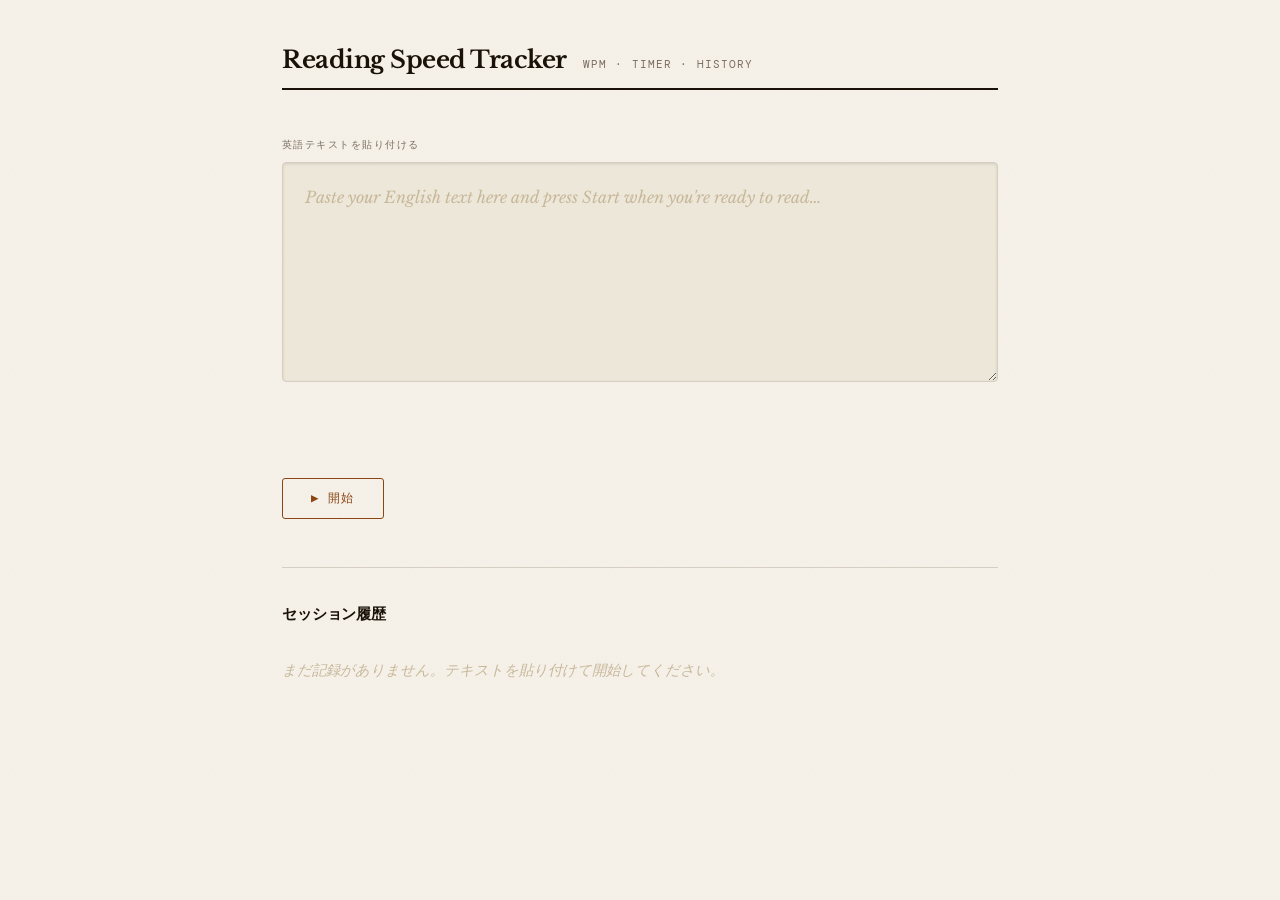
<file: reading-speed-tracker.html>
<!DOCTYPE html>
<html lang="ja">
<head>
<meta charset="UTF-8">
<meta name="viewport" content="width=device-width, initial-scale=1.0">
<title>Reading Speed Tracker</title>
<link rel="preconnect" href="https://fonts.googleapis.com">
<link href="https://fonts.googleapis.com/css2?family=Libre+Baskerville:ital,wght@0,400;0,700;1,400&family=DM+Mono:wght@300;400&display=swap" rel="stylesheet">
<style>
  *, *::before, *::after { box-sizing: border-box; margin: 0; padding: 0; }

  :root {
    --ink: #1a1208;
    --paper: #f5f0e8;
    --cream: #ede7d9;
    --sepia: #c8b89a;
    --accent: #8b4513;
    --accent-light: #c0622d;
    --muted: #7a6e60;
    --rule: #d6cec2;
    --danger: #9b2335;
    --success: #2d6a4f;
    --shadow: rgba(26,18,8,0.12);
  }

  html { font-size: 16px; }

  body {
    background: var(--paper);
    color: var(--ink);
    font-family: 'Libre Baskerville', Georgia, serif;
    min-height: 100vh;
    padding: 0;
    overflow-x: hidden;
  }

  /* Subtle grain overlay */
  body::before {
    content: '';
    position: fixed;
    inset: 0;
    background-image: url("data:image/svg+xml,%3Csvg xmlns='http://www.w3.org/2000/svg' width='200' height='200'%3E%3Cfilter id='n'%3E%3CfeTurbulence type='fractalNoise' baseFrequency='0.75' numOctaves='4' stitchTiles='stitch'/%3E%3C/filter%3E%3Crect width='200' height='200' filter='url(%23n)' opacity='0.025'/%3E%3C/svg%3E");
    pointer-events: none;
    z-index: 0;
    opacity: 0.6;
  }

  /* ── Layout ── */
  .page {
    position: relative;
    z-index: 1;
    max-width: 780px;
    margin: 0 auto;
    padding: 48px 32px 80px;
  }

  /* ── Header ── */
  header {
    border-bottom: 2px solid var(--ink);
    padding-bottom: 16px;
    margin-bottom: 48px;
    display: flex;
    align-items: baseline;
    gap: 16px;
  }

  header h1 {
    font-size: 1.5rem;
    font-weight: 700;
    letter-spacing: -0.02em;
    line-height: 1;
    color: var(--ink);
  }

  header .subtitle {
    font-family: 'DM Mono', monospace;
    font-size: 0.7rem;
    color: var(--muted);
    letter-spacing: 0.1em;
    text-transform: uppercase;
  }

  /* ── Section label ── */
  .section-label {
    font-family: 'DM Mono', monospace;
    font-size: 0.65rem;
    letter-spacing: 0.14em;
    text-transform: uppercase;
    color: var(--muted);
    margin-bottom: 10px;
  }

  /* ── Textarea ── */
  .input-area {
    margin-bottom: 24px;
  }

  textarea {
    width: 100%;
    min-height: 220px;
    resize: vertical;
    background: var(--cream);
    border: 1.5px solid var(--rule);
    border-radius: 4px;
    padding: 20px 22px;
    font-family: 'Libre Baskerville', Georgia, serif;
    font-size: 1rem;
    line-height: 1.75;
    color: var(--ink);
    outline: none;
    transition: border-color 0.2s, box-shadow 0.2s;
    box-shadow: inset 0 1px 3px var(--shadow);
  }

  textarea::placeholder {
    color: var(--sepia);
    font-style: italic;
  }

  textarea:focus {
    border-color: var(--accent);
    box-shadow: inset 0 1px 3px var(--shadow), 0 0 0 3px rgba(139,69,19,0.1);
  }

  textarea:disabled {
    cursor: not-allowed;
    opacity: 0.7;
  }

  /* ── Reading display ── */
  .reading-display {
    display: none;
    background: var(--cream);
    border: 1.5px solid var(--rule);
    border-radius: 4px;
    padding: 28px 30px;
    font-size: 1.05rem;
    line-height: 1.85;
    color: var(--ink);
    min-height: 220px;
    box-shadow: inset 0 1px 3px var(--shadow);
    white-space: pre-wrap;
    word-break: break-word;
    margin-bottom: 24px;
    animation: fadeIn 0.35s ease;
  }

  @keyframes fadeIn { from { opacity:0; transform:translateY(4px); } to { opacity:1; transform:translateY(0); } }

  /* ── Timer bar ── */
  .timer-row {
    display: flex;
    align-items: center;
    gap: 20px;
    margin-bottom: 20px;
    height: 48px;
  }

  .timer-display {
    font-family: 'DM Mono', monospace;
    font-size: 2rem;
    font-weight: 300;
    color: var(--accent);
    letter-spacing: 0.05em;
    min-width: 110px;
    display: none;
  }

  .timer-display.visible { display: block; animation: fadeIn 0.2s ease; }

  /* pulse dot */
  .pulse-dot {
    width: 8px;
    height: 8px;
    border-radius: 50%;
    background: var(--accent-light);
    display: none;
    box-shadow: 0 0 0 0 rgba(192,98,45,0.5);
  }

  .pulse-dot.visible {
    display: block;
    animation: pulse 1.4s ease infinite;
  }

  @keyframes pulse {
    0%   { box-shadow: 0 0 0 0   rgba(192,98,45,0.5); }
    70%  { box-shadow: 0 0 0 8px rgba(192,98,45,0); }
    100% { box-shadow: 0 0 0 0   rgba(192,98,45,0); }
  }

  /* ── Buttons ── */
  .btn-row {
    display: flex;
    gap: 12px;
    flex-wrap: wrap;
  }

  .btn {
    font-family: 'DM Mono', monospace;
    font-size: 0.78rem;
    letter-spacing: 0.1em;
    text-transform: uppercase;
    border: 1.5px solid currentColor;
    border-radius: 3px;
    padding: 11px 28px;
    cursor: pointer;
    transition: background 0.18s, color 0.18s, transform 0.12s;
    background: transparent;
  }

  .btn:active { transform: scale(0.97); }

  .btn-start {
    color: var(--accent);
    border-color: var(--accent);
  }
  .btn-start:hover { background: var(--accent); color: var(--paper); }
  .btn-start:disabled { opacity: 0.35; cursor: not-allowed; }
  .btn-start:disabled:hover { background: transparent; color: var(--accent); }

  .btn-stop {
    color: var(--success);
    border-color: var(--success);
    display: none;
  }
  .btn-stop:hover { background: var(--success); color: var(--paper); }

  .btn-reset {
    color: var(--muted);
    border-color: var(--rule);
    display: none;
  }
  .btn-reset:hover { background: var(--muted); color: var(--paper); border-color: var(--muted); }

  /* ── Divider ── */
  .divider {
    border: none;
    border-top: 1px solid var(--rule);
    margin: 48px 0 36px;
  }

  /* ── History ── */
  .history-header {
    display: flex;
    align-items: baseline;
    justify-content: space-between;
    margin-bottom: 20px;
  }

  .history-title {
    font-size: 0.95rem;
    font-weight: 700;
    letter-spacing: -0.01em;
  }

  .history-count {
    font-family: 'DM Mono', monospace;
    font-size: 0.65rem;
    color: var(--muted);
  }

  .history-empty {
    font-style: italic;
    color: var(--sepia);
    font-size: 0.9rem;
    padding: 16px 0;
  }

  .history-list {
    display: flex;
    flex-direction: column;
    gap: 1px;
  }

  .history-item {
    background: var(--cream);
    border: 1px solid var(--rule);
    border-radius: 3px;
    padding: 14px 16px;
    display: grid;
    grid-template-columns: 1fr auto;
    align-items: start;
    gap: 12px;
    animation: slideIn 0.3s ease;
    transition: background 0.15s;
  }

  .history-item:hover { background: #e8e0d0; }

  @keyframes slideIn {
    from { opacity:0; transform:translateX(-6px); }
    to   { opacity:1; transform:translateX(0); }
  }

  .history-item-body { min-width: 0; }

  /* Row 1: datetime */
  .history-datetime {
    font-family: 'DM Mono', monospace;
    font-size: 0.65rem;
    color: var(--sepia);
    margin-bottom: 8px;
    letter-spacing: 0.04em;
  }

  /* Row 2: wpm + stats */
  .history-stats {
    display: flex;
    align-items: baseline;
    gap: 16px;
    flex-wrap: wrap;
    margin-bottom: 8px;
  }

  .history-wpm {
    font-family: 'DM Mono', monospace;
    font-size: 1.25rem;
    font-weight: 400;
    color: var(--accent);
    letter-spacing: -0.02em;
    line-height: 1;
  }

  .history-wpm span {
    font-size: 0.62rem;
    letter-spacing: 0.1em;
    text-transform: uppercase;
    color: var(--muted);
    margin-left: 2px;
  }

  .history-stat {
    font-family: 'DM Mono', monospace;
    font-size: 0.75rem;
    color: var(--muted);
  }

  .stat-sep {
    color: var(--rule);
    font-size: 0.7rem;
  }

  /* Row 3: labeled badges */
  .history-badges {
    display: flex;
    align-items: center;
    gap: 10px;
    flex-wrap: wrap;
  }

  .badge-group {
    display: flex;
    align-items: center;
    gap: 5px;
  }

  .badge-category {
    font-family: 'DM Mono', monospace;
    font-size: 0.58rem;
    letter-spacing: 0.1em;
    text-transform: uppercase;
    color: var(--sepia);
  }

  .btn-delete {
    background: none;
    border: none;
    cursor: pointer;
    color: var(--sepia);
    font-size: 1rem;
    line-height: 1;
    padding: 2px 4px;
    border-radius: 2px;
    transition: color 0.15s, background 0.15s;
    flex-shrink: 0;
    font-family: 'DM Mono', monospace;
  }

  .btn-delete:hover { color: var(--danger); background: rgba(155,35,53,0.08); }

  /* ── WPM rating badge ── */
  .wpm-badge {
    display: inline-block;
    font-family: 'DM Mono', monospace;
    font-size: 0.58rem;
    letter-spacing: 0.1em;
    text-transform: uppercase;
    padding: 2px 7px;
    border-radius: 2px;
    vertical-align: middle;
    margin-left: 8px;
  }

  .badge-slow   { background: #f0ebe3; color: var(--muted); border: 1px solid var(--rule); }
  .badge-avg    { background: #e8f0eb; color: var(--success); border: 1px solid #b5d4be; }
  .badge-fast   { background: #fdf0e8; color: var(--accent-light); border: 1px solid #e8c8a8; }
  .badge-expert { background: #fde8ec; color: var(--danger); border: 1px solid #e8b8c4; }

  /* ── Difficulty badge ── */
  .diff-badge {
    display: inline-block;
    font-family: 'DM Mono', monospace;
    font-size: 0.58rem;
    letter-spacing: 0.1em;
    text-transform: uppercase;
    padding: 2px 7px;
    border-radius: 2px;
    vertical-align: middle;
    cursor: default;
  }
  .diff-easy         { background: #eaf4ee; color: #2d6a4f; border: 1px solid #b5d4be; }
  .diff-intermediate { background: #eaf0f8; color: #2a5a8a; border: 1px solid #aac4e0; }
  .diff-advanced     { background: #f5eefa; color: #6b3a9a; border: 1px solid #cba8e8; }
  .diff-academic     { background: #fde8ec; color: var(--danger); border: 1px solid #e8b8c4; }

  /* ── Scroll fade for history ── */
  .history-scroll {
    max-height: 520px;
    overflow-y: auto;
    scrollbar-width: thin;
    scrollbar-color: var(--rule) transparent;
    padding-right: 4px;
  }

  /* ── Responsive ── */
  @media (max-width: 540px) {
    .page { padding: 28px 18px 60px; }
    header { flex-direction: column; gap: 4px; }
    .timer-display { font-size: 1.5rem; }
    .history-meta { gap: 8px; }
  }
</style>
</head>
<body>
<div class="page">

  <header>
    <h1>Reading Speed Tracker</h1>
    <span class="subtitle">WPM · Timer · History</span>
  </header>

  <!-- Input -->
  <div class="input-area" id="inputArea">
    <div class="section-label">英語テキストを貼り付ける</div>
    <textarea
      id="textInput"
      placeholder="Paste your English text here and press Start when you're ready to read…"
      spellcheck="false"
    ></textarea>
  </div>

  <!-- Reading view -->
  <div class="reading-display" id="readingDisplay"></div>

  <!-- Timer + buttons -->
  <div class="timer-row">
    <div class="pulse-dot" id="pulseDot"></div>
    <div class="timer-display" id="timerDisplay">0:00.0</div>
  </div>

  <div class="btn-row">
    <button class="btn btn-start" id="btnStart">▶ 開始</button>
    <button class="btn btn-stop"  id="btnStop">■ 終了</button>
    <button class="btn btn-reset" id="btnReset">↺ リセット</button>
  </div>

  <hr class="divider">

  <!-- History -->
  <div class="history-header">
    <div class="history-title">セッション履歴</div>
    <div class="history-count" id="historyCount"></div>
  </div>

  <div class="history-scroll">
    <div class="history-list" id="historyList">
      <div class="history-empty" id="historyEmpty">まだ記録がありません。テキストを貼り付けて開始してください。</div>
    </div>
  </div>

</div>

<script>
  (() => {
    // ── State ──
    let timerInterval = null;
    let startTime     = null;
    let elapsedMs     = 0;
    let running       = false;
    let sessions      = JSON.parse(localStorage.getItem('rspd_sessions') || '[]');

    // ── Elements ──
    const textInput      = document.getElementById('textInput');
    const readingDisplay = document.getElementById('readingDisplay');
    const inputArea      = document.getElementById('inputArea');
    const timerDisplay   = document.getElementById('timerDisplay');
    const pulseDot       = document.getElementById('pulseDot');
    const btnStart       = document.getElementById('btnStart');
    const btnStop        = document.getElementById('btnStop');
    const btnReset       = document.getElementById('btnReset');
    const historyList    = document.getElementById('historyList');
    const historyEmpty   = document.getElementById('historyEmpty');
    const historyCount   = document.getElementById('historyCount');

    // ── Helpers ──
    function countWords(text) {
      return text.trim().split(/\s+/).filter(w => w.length > 0).length;
    }

    function formatTime(ms) {
      const total = Math.floor(ms / 100);
      const tenths = total % 10;
      const secs   = Math.floor(total / 10) % 60;
      const mins   = Math.floor(total / 600);
      return `${mins}:${String(secs).padStart(2,'0')}.${tenths}`;
    }

    function calcWPM(words, ms) {
      const mins = ms / 60000;
      return mins > 0 ? Math.round(words / mins) : 0;
    }

    function wpmBadge(wpm) {
      // Based on native English reader speed norms by school grade
      if (wpm <  150) return ['badge-slow',   'Elementary'];    // ~Grade 1-4
      if (wpm <  250) return ['badge-avg',    'Middle School']; // ~Grade 5-8 / avg adult
      if (wpm <  400) return ['badge-fast',   'High School'];   // ~Grade 9-12
      if (wpm <  600) return ['badge-fast',   'College'];       // above-avg adult
      return              ['badge-expert', 'Speed Reader'];  // exceptional
    }

    // ── Difficulty analysis (Flesch-Kincaid + Gunning Fog blend) ──
    function countSyllables(word) {
      word = word.toLowerCase().replace(/[^a-z]/g, '');
      if (!word) return 0;
      if (word.length <= 3) return 1;
      word = word.replace(/e$/, ''); // drop silent final e
      const groups = word.match(/[aeiouy]+/g);
      return Math.max(1, groups ? groups.length : 1);
    }

    function analyzeDifficulty(text) {
      const sentences = text.split(/[.!?]+/).map(s => s.trim()).filter(s => s.length > 0);
      const sentCount = Math.max(1, sentences.length);
      const words     = text.match(/[a-zA-Z'-]+/g) || [];
      const wordCount = Math.max(1, words.length);

      let totalSyl = 0, complexWc = 0;
      words.forEach(w => {
        const s = countSyllables(w);
        totalSyl += s;
        if (s >= 3) complexWc++;
      });

      // Flesch-Kincaid Grade Level
      const fkgl = 0.39 * (wordCount / sentCount) + 11.8 * (totalSyl / wordCount) - 15.59;
      // Gunning Fog hard-word ratio (scaled to grade-like range)
      const fogBoost = (complexWc / wordCount) * 40;
      // Blend FK 70% + Fog 30%
      const grade = Math.max(0, Math.round((fkgl * 0.7 + fogBoost * 0.3) * 10) / 10);

      // Labels mirror FK Grade Level: literally the US school grade system
      let cls, label;
      if      (grade <  6) { cls = 'diff-easy';         label = 'Elementary';   }
      else if (grade <  9) { cls = 'diff-intermediate'; label = 'Middle School'; }
      else if (grade < 13) { cls = 'diff-advanced';     label = 'High School';  }
      else                 { cls = 'diff-academic';     label = 'College';      }

      return { cls, label, grade };
    }

    function nowLabel() {
      const d   = new Date();
      const mon = d.toLocaleString('en-US', { month: 'short' });
      const day = d.getDate();
      const hh  = String(d.getHours()).padStart(2, '0');
      const mm  = String(d.getMinutes()).padStart(2, '0');
      return `${mon} ${day}  ·  ${hh}:${mm}`;
    }

    function saveSession(session) {
      sessions.unshift(session);
      localStorage.setItem('rspd_sessions', JSON.stringify(sessions));
    }

    function deleteSession(id) {
      sessions = sessions.filter(s => s.id !== id);
      localStorage.setItem('rspd_sessions', JSON.stringify(sessions));
      renderHistory();
    }

    // ── Render history ──
    function renderHistory() {
      // remove old items (keep empty msg)
      [...historyList.querySelectorAll('.history-item')].forEach(el => el.remove());

      if (sessions.length === 0) {
        historyEmpty.style.display = '';
        historyCount.textContent   = '';
        return;
      }

      historyEmpty.style.display = 'none';
      historyCount.textContent   = `${sessions.length} 件`;

      sessions.forEach(s => {
        const [cls, label] = wpmBadge(s.wpm);
        const diff = s.diff || analyzeDifficulty(s.text);

        const el = document.createElement('div');
        el.className  = 'history-item';
        el.dataset.id = s.id;

        el.innerHTML = `
          <div class="history-item-body">
            <div class="history-datetime">${s.time}</div>
            <div class="history-stats">
              <div class="history-wpm">${s.wpm}<span>wpm</span></div>
              <span class="stat-sep">·</span>
              <span class="history-stat">${formatTime(s.ms)}</span>
              <span class="stat-sep">·</span>
              <span class="history-stat">${s.words} words</span>
            </div>
            <div class="history-badges">
              <div class="badge-group">
                <span class="badge-category">Pace</span>
                <span class="wpm-badge ${cls}" title="Reading speed vs. native English speakers">${label}</span>
              </div>
              <div class="badge-group">
                <span class="badge-category">Text</span>
                <span class="diff-badge ${diff.cls}" title="FK Grade ${diff.grade}">${diff.label}</span>
              </div>
            </div>
          </div>
          <button class="btn-delete" title="削除" data-id="${s.id}">✕</button>
        `;

        historyList.appendChild(el);
      });
    }

    function escHtml(s) {
      return s.replace(/&/g,'&amp;').replace(/</g,'&lt;').replace(/>/g,'&gt;').replace(/"/g,'&quot;');
    }

    // ── Timer tick ──
    function tick() {
      elapsedMs = Date.now() - startTime;
      timerDisplay.textContent = formatTime(elapsedMs);
    }

    // ── Start ──
    btnStart.addEventListener('click', () => {
      const text = textInput.value.trim();
      if (!text) {
        textInput.focus();
        textInput.style.borderColor = 'var(--danger)';
        setTimeout(() => textInput.style.borderColor = '', 1200);
        return;
      }

      running = true;
      startTime = Date.now();
      elapsedMs = 0;

      // Switch UI
      inputArea.style.display       = 'none';
      readingDisplay.style.display  = 'block';
      readingDisplay.textContent    = text;
      timerDisplay.classList.add('visible');
      pulseDot.classList.add('visible');
      btnStart.style.display        = 'none';
      btnStop.style.display         = 'inline-block';
      btnReset.style.display        = 'none';

      timerInterval = setInterval(tick, 100);
    });

    // ── Stop ──
    btnStop.addEventListener('click', () => {
      if (!running) return;
      clearInterval(timerInterval);
      running = false;

      elapsedMs = Date.now() - startTime;
      const text  = textInput.value.trim();
      const words = countWords(text);
      const wpm   = calcWPM(words, elapsedMs);

      // Stop visual
      pulseDot.classList.remove('visible');
      timerDisplay.textContent = formatTime(elapsedMs);

      // Save
      const session = { id: Date.now(), text, words, ms: elapsedMs, wpm, diff: analyzeDifficulty(text), time: nowLabel() };
      saveSession(session);
      renderHistory();

      // Show reset
      btnStop.style.display  = 'none';
      btnReset.style.display = 'inline-block';
    });

    // ── Reset ──
    btnReset.addEventListener('click', () => {
      running = false;
      elapsedMs = 0;

      inputArea.style.display       = '';
      readingDisplay.style.display  = 'none';
      timerDisplay.classList.remove('visible');
      timerDisplay.textContent      = '0:00.0';
      pulseDot.classList.remove('visible');
      btnStop.style.display         = 'none';
      btnReset.style.display        = 'none';
      btnStart.style.display        = '';
      textInput.value               = '';
    });

    // ── Delete history ──
    historyList.addEventListener('click', e => {
      const btn = e.target.closest('.btn-delete');
      if (!btn) return;
      const id = Number(btn.dataset.id);
      const item = btn.closest('.history-item');
      item.style.transition = 'opacity 0.2s, transform 0.2s';
      item.style.opacity    = '0';
      item.style.transform  = 'translateX(10px)';
      setTimeout(() => { deleteSession(id); }, 200);
    });

    // ── Init ──
    renderHistory();
  })();
</script>
</body>
</html>
</file>
